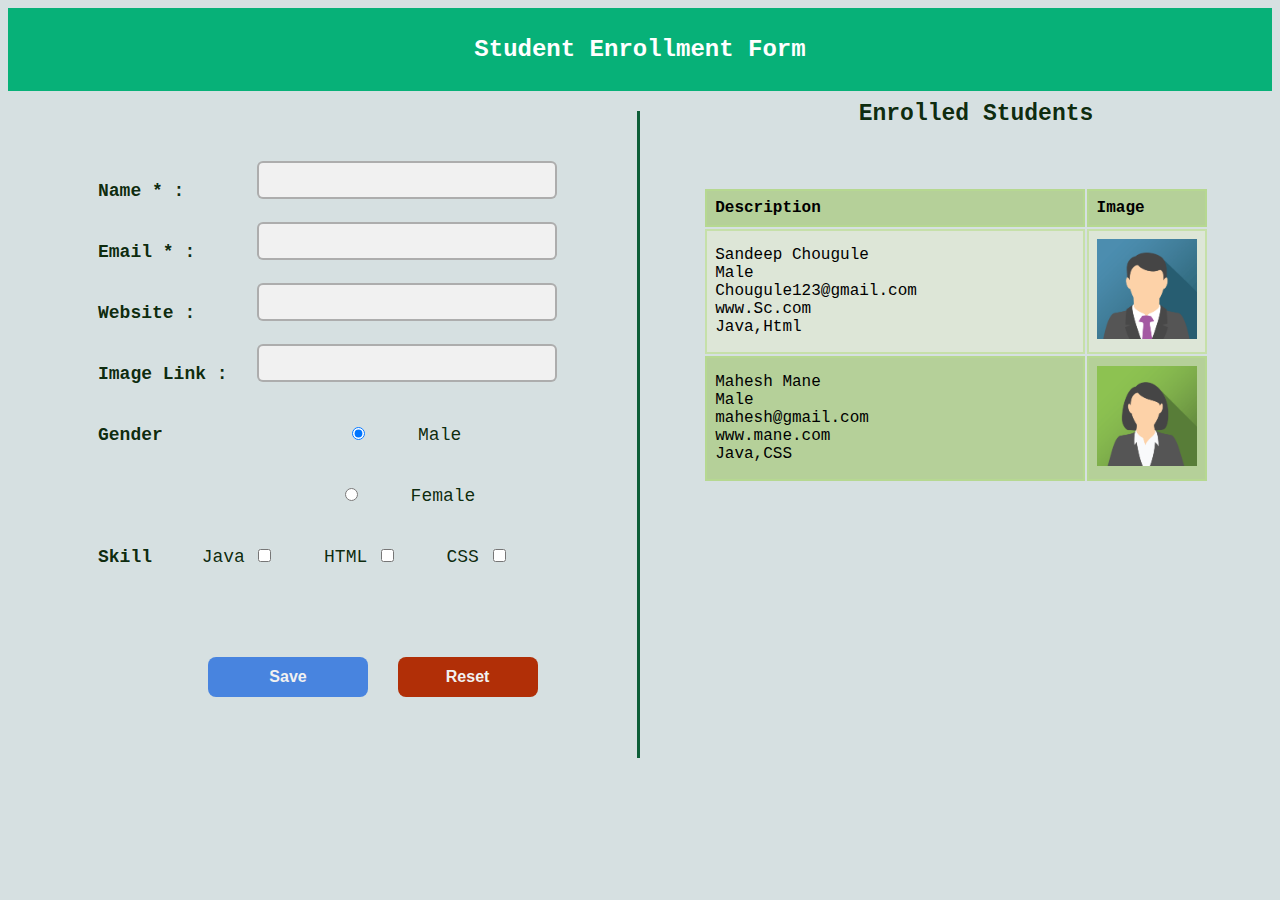
<file: Internship Second Work/index.html>
<!DOCTYPE html>
<html lang="en">
<head>
    <meta charset="UTF-8">
    <meta http-equiv="X-UA-Compatible" content="IE=edge">
    <meta name="viewport" content="width=device-width, initial-scale=1.0">
    <title>Student Enrollment Form</title>
    <link rel="Stylesheet" href="style.css">
    
</head>
<body>
    
    <div id="myDIV" class="header">
        <h2>Student Enrollment Form</h2>
      </div>

      <!-- <form > -->
        <div class="row">
        <div class="container1"  >
 
          <label for="lname"><b>Name * :</b></label>
          <input type="text" name="name" id="name" required><br>
     
          <label for="lemail"><b>Email * :</b></label>
          <input type="text" name="email" id="email" required><br>
  

          <label for="lwebsite"><b>Website :</b></label>
          <input type="text" name="website" id="website" ><br>

          <label for="llink"><b>Image Link :</b></label>
          <input type="text" name="link" id="link" ><br>

          <label for="lgender"><b>Gender</b></label>
            <input type="radio" name="gender" value="Male" id="genderm"  checked="checked">
            <label for="lgender" id="gen" >Male</label><br>
            <input type="radio" name="gender" value="Female"  id="genderf">
            <label for="lgender" id="gen" >Female</label><br>
          
        <div class="skill">
        <label for="lskill"><b>Skill</b></label>
        
        <label for="ljava">Java</label>
        <input type="checkbox" name="java" id="java">
        <label for="lhtml">HTML</label>
        <input type="checkbox" name="html" id="html">
        <label for="lcss">CSS</label>
        <input type="checkbox" name="css" id="css"><br><br>
        </div>

          <button type="submit" id="submit">Save</button>
          <button type="reset" id="clear" >Reset</button>
       
        </div>
    
      <!-- </form>  -->


<div class="Container2">
<label for="enroll" id="etitle">Enrolled Students</label>

<table id="display" class="center">
<tr>
  <th style="width:80%">Description </th>
  <th style="width:20%">Image</th>
</tr>
<tr>
  <td>
    Sandeep Chougule<br>
    Male<br>
    Chougule123@gmail.com<br>
    www.Sc.com<br>
    Java,Html<br>
  </td>
  <td><img src="avtar.png"></td>
</tr>
<tr>
  <td>
    Mahesh Mane<br>
    Male<br>
    mahesh@gmail.com<br>
    www.mane.com<br>
    Java,CSS<br>
  </td>
  <td><img src="avtar2.png"></td>
</tr>

</table>

</div>
</div>


      <script src="myscript.js"></script> 
</body>
</html>
</file>
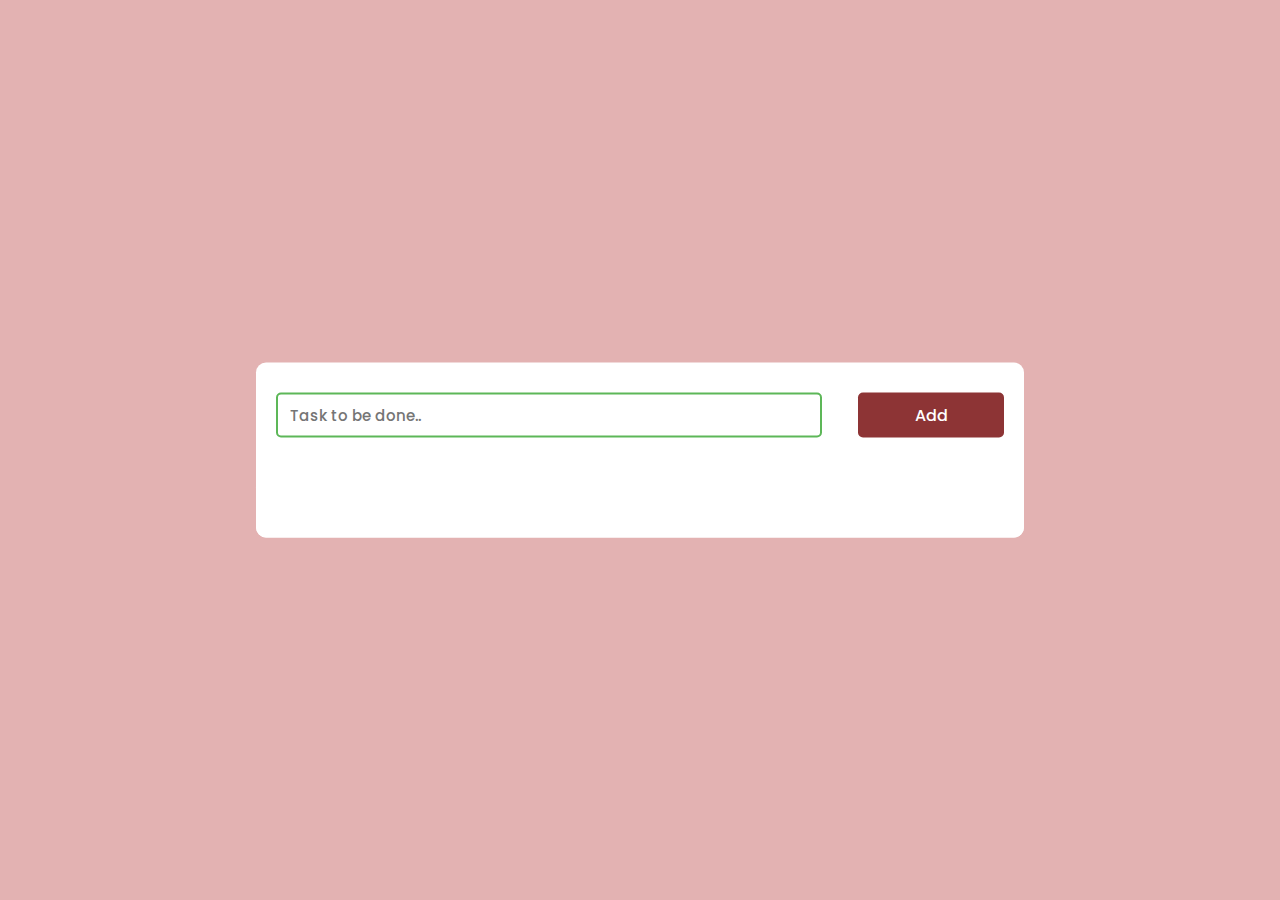
<file: Internship First Work/List.html>
<!DOCTYPE html>
<html lang="en">
<head>
  
  
    <title>To Do List</title>
    <!--Google Font-->
    <link href="https://fonts.googleapis.com/css2?family=Poppins:wght@400;500&display=swap" rel="stylesheet">
    <!--Font Awesome CDN-->
    <link rel="stylesheet" href="https://cdnjs.cloudflare.com/ajax/libs/font-awesome/5.15.2/css/all.min.css">
    <!--Stylesheet-->
    <style media="screen">
    	*,
*:before,
*:after{
    padding: 0;
    margin: 0;
    box-sizing: border-box;
}
body{
    height: 100vh;
    background: #e3b2b2;
}
.container{
    width: 60%;
    min-width: 450px;
    position: absolute;
    transform: translate(-50%,-50%);
    top: 50%;
    left: 50%;
		background: white;
		border-radius: 10px;

}

#newtask{
    position: relative;
    padding: 30px 20px;
}
#newtask input{
    width: 75%;
    height: 45px;
    font-family: 'Poppins',sans-serif;
    font-size: 15px;
    border: 2px solid #5db758;
    padding: 12px;
    color: #111111;
    font-weight: 500;
    position: relative;
    border-radius: 5px;
}
#newtask input:focus{
    outline: none;
    border-color: #0decdd;
}

#newtask button{
    position: relative;
    float: right;
    width: 20%;
    height: 45px;
    border-radius: 5px;
    font-family: 'Poppins',sans-serif;
    font-weight: 500;
    font-size: 16px;
    background-color: #8d3435;
    border: none;
    color: #ffffff;
    cursor: pointer;
    outline: none;
}
#tasks{
    background-color: #ffffff;
    padding: 30px 20px;
    margin-top: 10px;
    border-radius: 10px;
    width: 100%;
    position: relative;
}
.task{
    background-color: #c5e1e6;
    height: 50px;
		margin-bottom: 8px;
    padding: 5px 10px;
    display: flex;
		border-radius: 5px;
    align-items: center;
    justify-content: space-between;
    border: 1px solid #939697;
    cursor: pointer;
}
.task span{
    font-family: 'Poppins',sans-serif;
    font-size: 15px;
    font-weight: 400;
}
.task button{
    background-color: #0a2ea4;
    color: #ffffff;
    height: 100%;
    width: 40px;
    border-radius: 5px;
    border: none;
    cursor: pointer;
    outline: none;
}

.completed{
    text-decoration: line-through;
}
    </style>
</head>
<body>
    <div class="container">
        <div id="newtask">
            <input type="text" placeholder="Task to be done..">
            <button id="push">Add</button>
        </div>

        <div id="tasks"></div>
    </div>
    <!--Script-->
    <script type="text/javascript">
document.querySelector('#push').onclick = function(){
    if(document.querySelector('#newtask input').value.length == 0){
        alert("Please Enter a Task")
    }
    else{
        document.querySelector('#tasks').innerHTML += `
            <div class="task">
                <span id="taskname">
                    ${document.querySelector('#newtask input').value}
                </span>
                <button class="delete">
                    <i class="far fa-trash-alt"></i>
                </button>
            </div>
        `;

        var current_tasks = document.querySelectorAll(".delete");
        for(var i=0; i<current_tasks.length; i++){
            current_tasks[i].onclick = function(){
                this.parentNode.remove();
            }
        }

      

 
    }
}
    </script>
</body>
</html>
</file>
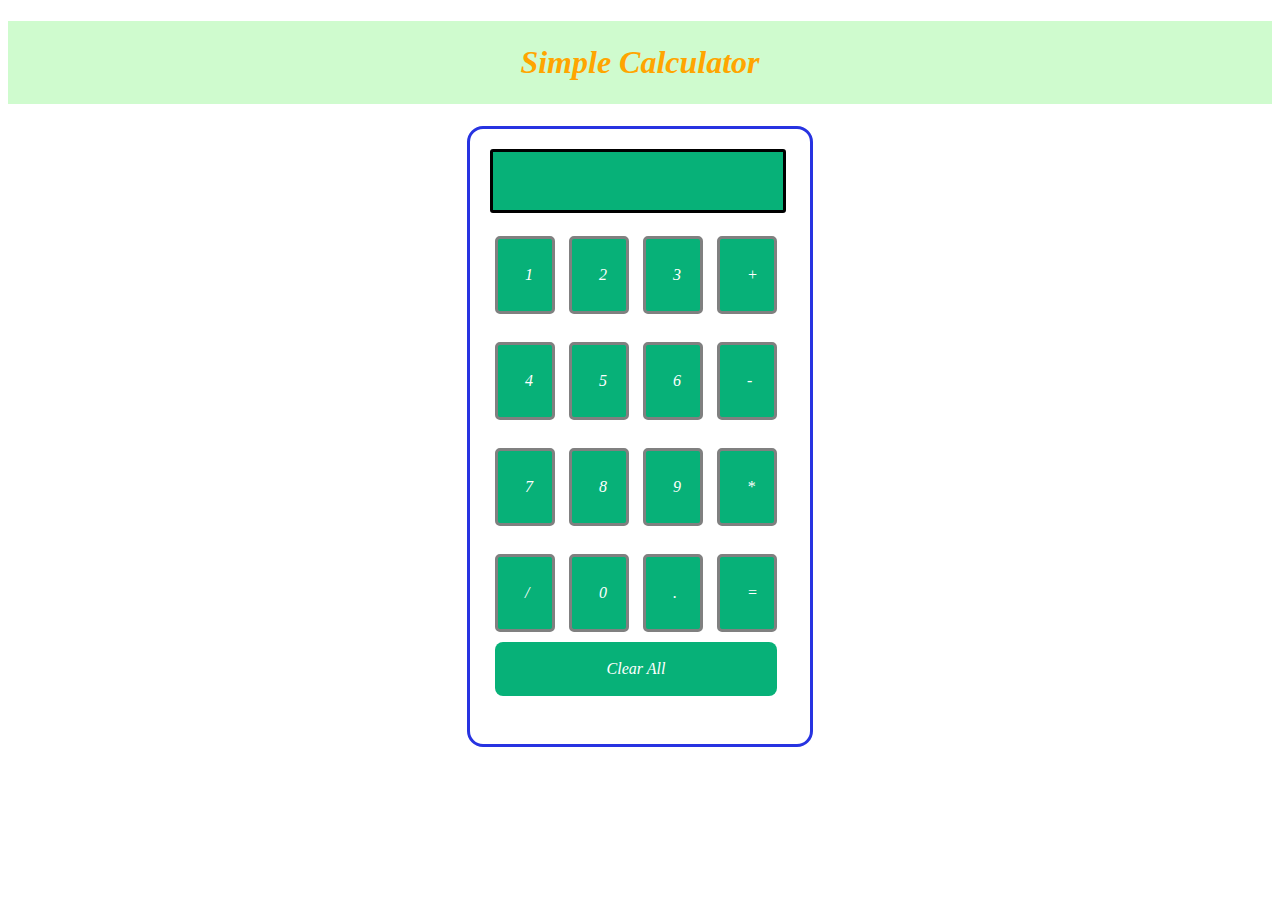
<file: Internship Third Work/calcuator1.html>
<!DOCTYPE html>  
<html lang = "en">  
<head>  
<title> Simple Calculator </title>  
  
<style>  
h1 {  
    font-style: oblique;
    font-family: cursive;
    text-align: center;  
    padding: 23px;  
    background-color:rgba(147, 245, 145, 0.448);  
    color: orange;  
    }  
  
#clear{  
width: 282px;  
border: 3px solid rgba(3, 16, 20, 0); 
 
    border-radius: 8px;  
    padding: 15px;  
    background-color:  #07b178;  
}  
  
.formstyle  
{  
width: 300px;  
height: 575px;  
margin: auto;  
border: 3px solid rgb(39, 51, 225);
border-radius: 16px;  
padding: 20px;  
}  
  
  
  
input  
{ 
font-style: italic;
font-family: cursive; 
width: 20px;  
background-color: #07b178;  
color: hwb(0 100% 0%);  
border: 3px solid rgb(128, 128, 128);  
    border-radius: 5px;  
    padding: 27px;  
    margin: 5px;  
    font-size: 16px;  
}  
  
  
#calc{  
width: 250px;  
border: 3px solid black;  
    border-radius: 3px;  
    padding: 20px;  
    margin: auto;  
}  
  
</style>  
  
</head>  
<body>  
<h1> Simple Calculator  </h1>  
<div class= "formstyle">  
<form name = "form1">  
      
    <!-- This input box shows the button pressed by the user in calculator. -->  
  <input id = "calc" type ="text" name = "answer"> <br> <br>  
  <!-- Display the calculator button on the screen. -->  
  <!-- onclick() function display the number prsses by the user. -->  
  <input type = "button" value = "1" onclick = "form1.answer.value += '1' ">  
  <input type = "button" value = "2" onclick = "form1.answer.value += '2' ">  
  <input type = "button" value = "3" onclick = "form1.answer.value += '3' ">  
   <input type = "button" value = "+" onclick = "form1.answer.value += '+' ">  
  <br> <br>  
    
  <input type = "button" value = "4" onclick = "form1.answer.value += '4' ">  
  <input type = "button" value = "5" onclick = "form1.answer.value += '5' ">  
  <input type = "button" value = "6" onclick = "form1.answer.value += '6' ">  
  <input type = "button" value = "-" onclick = "form1.answer.value += '-' ">  
  <br> <br>  
    
  <input type = "button" value = "7" onclick = "form1.answer.value += '7' ">  
  <input type = "button" value = "8" onclick = "form1.answer.value += '8' ">  
  <input type = "button" value = "9" onclick = "form1.answer.value += '9' ">  
  <input type = "button" value = "*" onclick = "form1.answer.value += '*' ">  
  <br> <br>  
    
    
  <input type = "button" value = "/" onclick = "form1.answer.value += '/' ">  
  <input type = "button" value = "0" onclick = "form1.answer.value += '0' ">  
    <input type = "button" value = "." onclick = "form1.answer.value += '.' ">  
    <!-- When we click on the '=' button, the onclick() shows the sum results on the calculator screen. -->  
  <input type = "button" value = "=" onclick = "form1.answer.value = eval(form1.answer.value) ">  
  <br>   
  <!-- Display the Cancel button and erase all data entered by the user. -->  
  <input type = "button" value = "Clear All" onclick = "form1.answer.value = ' ' " id= "clear" >  
  <br>   
    
</form>  
</div>  
</body>  
</html>
</file>
<file: Internship Second Work/style.css>
body {
    font-family: 'Courier New', Courier, monospace;
    background-color: rgb(214, 224, 225);
    
}

* {
    box-sizing: border-box;
  }
    /* Style the header */
  .header {
    font-family: 'Courier New', Courier, monospace;
    background-color: #07b178;
    padding: 8px 40px;
    color: white;
    text-align: center;
  }
  
  /* Clear floats after the header */
  .header:after {
    content: "";
    display: table;
    clear: both;
  }

  .container1 {
    margin-top: 10px;
    /* border-radius: 8px; */
    padding: 50px;
    /* background-color: rgba(113, 129, 117, 0.199); */
    float: left;
    width: 50%;
    line-height: 60px;
    height: auto;
    border-right: solid rgb(14, 94, 56);
    
  }

  .row:after {
    content: "";
    display: table;
    clear: both;
  }



  label{position: relative;
    margin-left: 40px;
    color: rgba(9, 39, 9, 0.973);
    font-size: 18px;
  
  
  }

  input[type=text] {
    width: 300px;
    border: 2px solid rgba(128, 128, 128, 0.596);
    border-radius: 6px;
    padding: 8px;
    position: relative;
    float: right;
    font-size: 16px;
    margin-right: 30px;
    background: #f1f1f1;
  }

  input[type=radio] {
  
   margin-left: 180px;
   
  }

  #genderf{
  
    margin-left: 287px;
    
   }

   

  button{
    position: relative;
    cursor: pointer;
    transition: 0.3s;
    height: 40px;
    width: 140px;
    font-size: 16px;
    font-weight: bold;
    color: #f1f1f1;
    text-align: center;
    border-radius: 8px;
    border: none;
  }

  #submit{
    background-color: #397bdfe7;
    margin-left: 150px;
    width: 160px;
  }

  #clear{
    margin-left: 20px;
    background-color: #b12f07;
  }

  #submit:hover,#clear:hover  {
    background-color: #3d853f; 
    color: white;
  }

.Container2{
  text-align: center; 
  margin-left: 50%;
  margin-top: 10px;
  
  
}

#etitle{
  font-size: 23px;
  font-weight: bold;
}

table{
  /* border:1px solid black; */
  margin-top: 60px;
  text-align: left;
  width: 80%;
}

td, th {
  border:2px solid #b7dd8c9d;
  text-align: left;
  padding: 8px;

}

tr:nth-child(even) {
  background-color: #e2eccf8f;
}
tr:nth-child(odd) {
  background-color: #b2ce92e7;
}

table.center {
  margin-left: auto;
  margin-right: auto;
}


img{
  height: 100px;
  width: auto;
}
</file>
